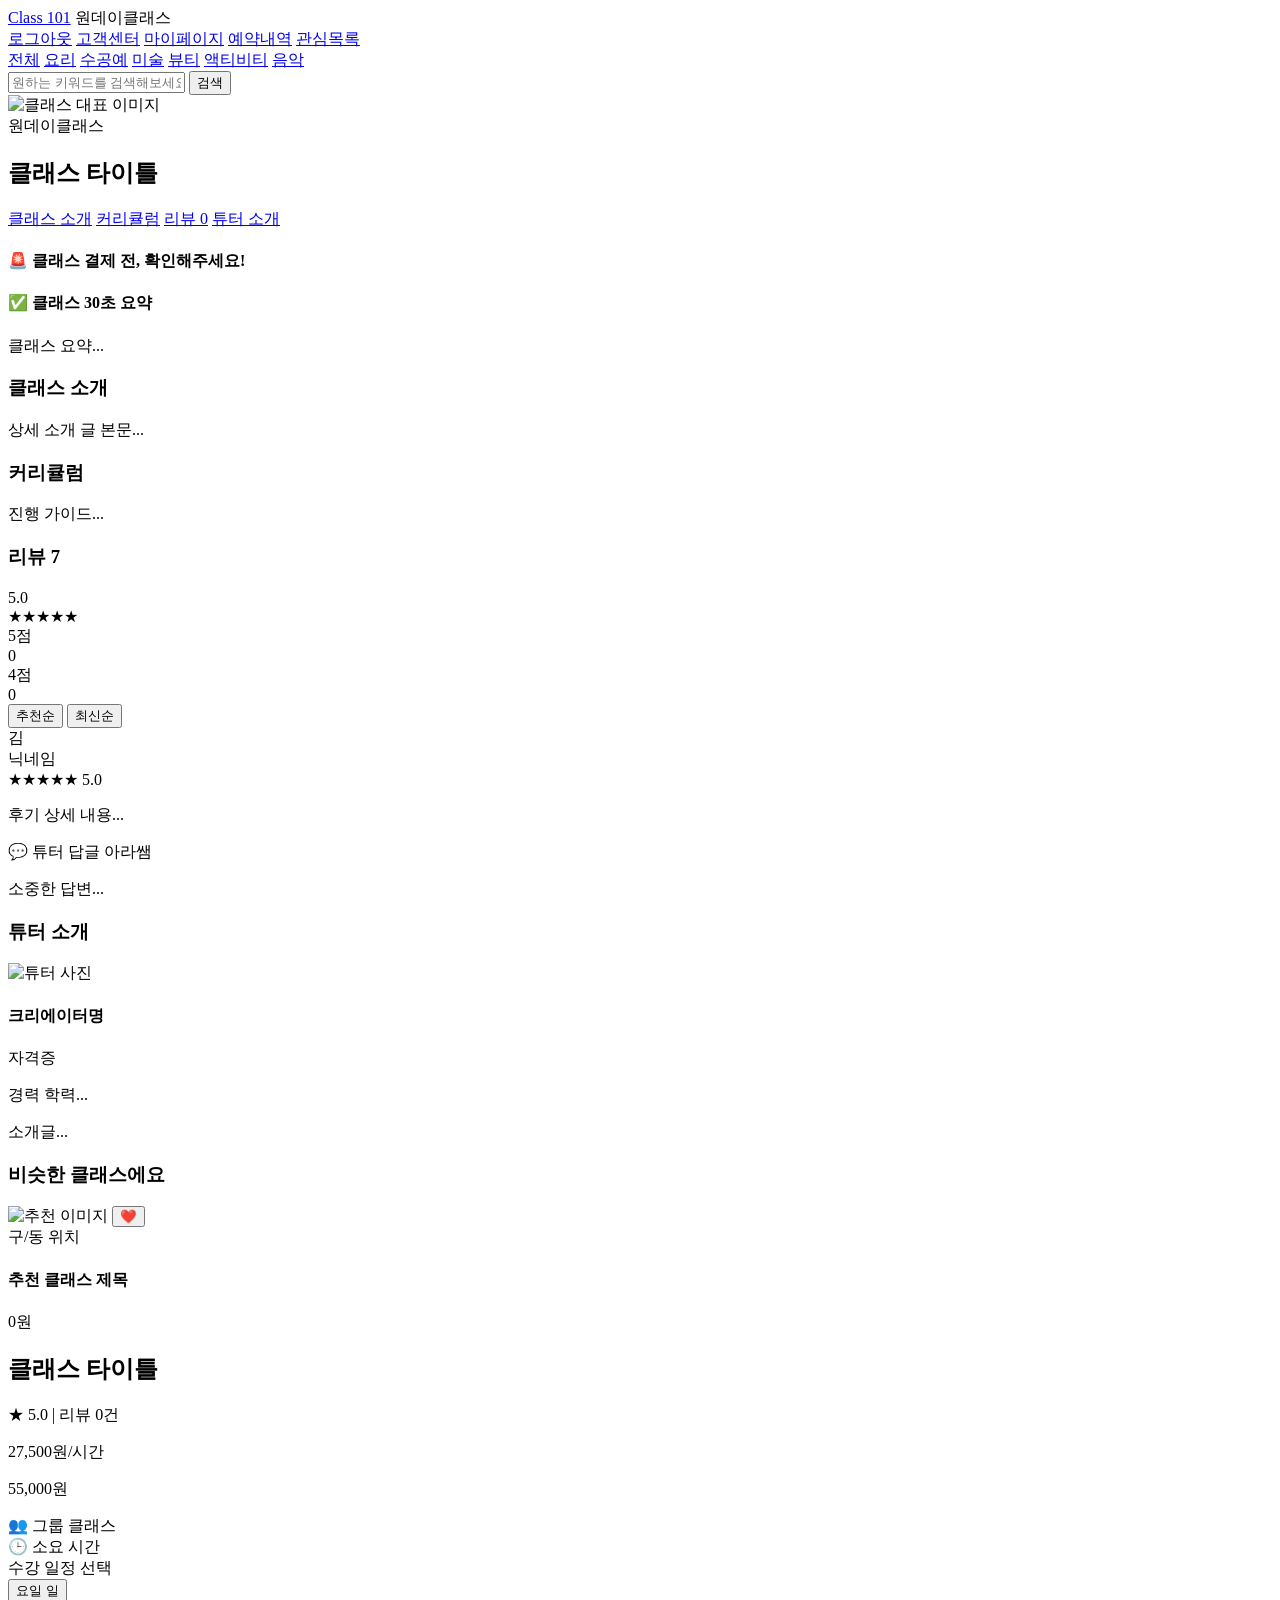
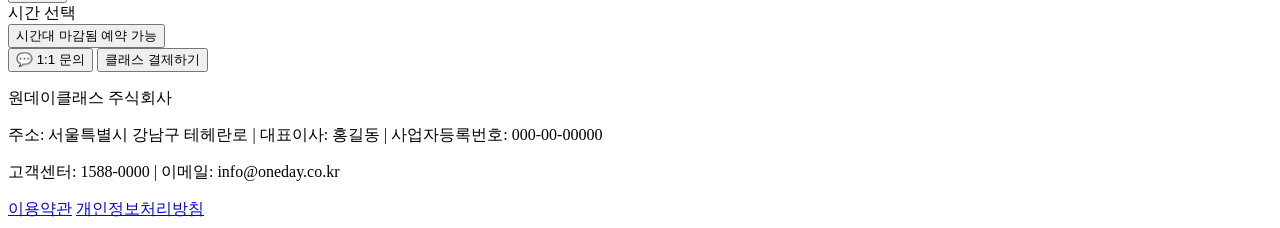
<file: src/main/resources/templates/class/classDetail.html>
<!DOCTYPE html>
<html xmlns:th="http://www.thymeleaf.org">
<head>
    <meta charset="UTF-8">
    <meta name="viewport" content="width=device-width, initial-scale=1.0">
    <title>클래스 상세 - 원데이클래스</title>
    <!-- 직접 생성한 style.css를 링크합니다 -->
    <link rel="stylesheet" th:href="@{/css/classDetail.css}">
</head>
<body>

    <!-- GNB 헤더 -->
    <header class="header">
        <div class="header-inner">
            <div class="logo-area">
                <a href="#" class="logo-title">Class 101</a>
                <span class="service-name">원데이클래스</span>
            </div>
            <nav class="gnb-nav">
                <a href="#">로그아웃</a>
                <a href="#">고객센터</a>
                <a href="#">마이페이지</a>
                <a href="#">예약내역</a>
                <a href="#">관심목록</a>
            </nav>
        </div>
    </header>

    <!-- 카테고리 네비게이션 -->
    <div class="category-nav">
        <div class="category-inner">
            <div class="category-list">
                <a href="#" class="active">전체</a>
                <a href="#">요리</a>
                <a href="#">수공예</a>
                <a href="#">미술</a>
                <a href="#">뷰티</a>
                <a href="#">액티비티</a>
                <a href="#">음악</a>
            </div>
            <div class="search-box">
                <input type="text" placeholder="원하는 키워드를 검색해보세요." class="search-input">
                <button class="search-btn" type="button">검색</button>
            </div>
        </div>
    </div>

    <!-- 메인 레이아웃 -->
    <main class="container">
        <div class="main-layout">
            
            <!-- [좌측 영역] 상세 정보 -->
            <section class="left-content">
                
                <!-- 대표 이미지 배너 -->
                <div class="banner-container">
                    <img th:src="${detail.classDetail.imageUrl}" class="banner-image" alt="클래스 대표 이미지">
                    <div class="banner-overlay">
                        <span class="badge-category">원데이클래스</span>
                        <h1 class="banner-title" th:text="${detail.classDetail.title}">클래스 타이틀</h1>
                    </div>
                </div>

                <!-- Sticky 탭 메뉴 -->
                <div class="sticky-tabs">
                    <a href="#intro" class="tab-item active">클래스 소개</a>
                    <a href="#curriculum" class="tab-item">커리큘럼</a>
                    <a href="#reviews" class="tab-item">리뷰 <span th:text="${detail.reviewSummary != null ? detail.reviewSummary.totalCount : 0}">0</span></a>
                    <a href="#tutor" class="tab-item">튜터 소개</a>
                </div>

                <!-- 🚨 주의 사항 박스 -->
                <div class="box-warning">
                    <h4>🚨 클래스 결제 전, 확인해주세요!</h4>
                   <!--  <p class="whitespace-pre-line" th:text="${detail.classDetail.notice}">공지사항...</p> -->
                </div>

                <!-- ✅ 30초 요약 박스 -->
                <div class="box-summary">
                    <h4>✅ 클래스 30초 요약</h4>
                    <p class="whitespace-pre-line" th:text="${detail.classDetail.summary}">클래스 요약...</p>
                </div>

                <!-- 클래스 소개 본문 -->
                <article id="intro" class="detail-section">
                    <h3 class="section-title">클래스 소개</h3>
                    <div class="section-body whitespace-pre-line" th:text="${detail.classDetail.introText}">
                        상세 소개 글 본문...
                    </div>
                </article>

                <!-- 커리큘럼 영역 -->
                <article id="curriculum" class="detail-section">
                    <h3 class="section-title">커리큘럼</h3>
                    <div class="curriculum-box whitespace-pre-line" 
                         th:text="${detail.curriculum != null ? detail.curriculum.content : '커리큘럼 준비 중입니다.'}">
                        진행 가이드...
                    </div>
                </article>

                <!-- 리뷰 영역 -->
                <section id="reviews" class="detail-section">
                    <h3 class="review-header-title">
                        리뷰 <span>7</span>
                    </h3>
                    
                    <!-- 별점 통계 레이아웃 -->
                    <div class="review-stats-card" th:if="${detail.reviewSummary != null}">
                        <div class="score-summary">
                            <span class="score-big" th:text="${detail.reviewSummary.averageRating}">5.0</span>
                            <div class="star-rating-emerald">★★★★★</div>
                        </div>
                        <div class="chart-bars-container">
                            <div class="chart-row">
                                <span class="chart-label">5점</span>
                                <div class="chart-track">
                                    <div class="chart-fill" th:style="'width: ' + (${detail.reviewSummary.totalCount > 0} ? (${detail.reviewSummary.star5Count} * 100 / ${detail.reviewSummary.totalCount}) : 0) + '%'"></div>
                                </div>
                                <span class="chart-count" th:text="${detail.reviewSummary.star5Count}">0</span>
                            </div>
                            <div class="chart-row">
                                <span class="chart-label">4점</span>
                                <div class="chart-track">
                                    <div class="chart-fill" th:style="'width: ' + (${detail.reviewSummary.totalCount > 0} ? (${detail.reviewSummary.star4Count} * 100 / ${detail.reviewSummary.totalCount}) : 0) + '%'"></div>
                                </div>
                                <span class="chart-count" th:text="${detail.reviewSummary.star4Count}">0</span>
                            </div>
                        </div>
                    </div>

                    <!-- 정렬 필터 -->
                    <div class="review-sort-bar">
                        <button class="sort-btn active">추천순</button>
                        <button class="sort-btn">최신순</button>
                    </div>

                    <!-- 개별 리뷰 피드 -->
                    <div class="review-list-wrapper">
                        <div th:each="review : ${detail.reviewList}" class="review-item">
                            <div class="review-user-row">
                                <div class="user-profile-group">
                                    <div class="user-avatar" th:text="${#strings.substring(review.writerName, 0, 1)}">김</div>
                                    <span class="user-name" th:text="${review.writerName}">닉네임</span>
                                </div>
                                <span class="star-rating-emerald">★★★★★ <span th:text="${review.rating}">5.0</span></span>
                            </div>
                            <p class="review-content whitespace-pre-line" th:text="${review.content}">후기 상세 내용...</p>
                            
                            <!-- 튜터 피드백 (답글) -->
                            <div th:if="${review.tutorReply != null}" class="tutor-reply-box">
                                <div class="reply-header">
                                    <span>💬 튜터 답글</span>
                                    <span th:text="${detail.creator.creatorName}">아라쌤</span>
                                </div>
                                <p class="review-content" th:text="${review.tutorReply}">소중한 답변...</p>
                            </div>
                        </div>
                    </div>
                </section>

                <!-- 튜터 소개 영역 -->
                <article id="tutor" class="detail-section" th:if="${detail.creator != null}">
                    <h3 class="section-title">튜터 소개</h3>
                    <div class="tutor-card">
                        <img th:src="${detail.creator.creatorImg}" class="tutor-img" alt="튜터 사진">
                        <h4 class="tutor-name" th:text="${detail.creator.creatorName}">크리에이터명</h4>
                        
                        <div class="tutor-badges">
                            <span th:each="cert : ${#strings.arraySplit(detail.creator.certificates, ',')}" 
                                  class="badge-item" 
                                  th:text="${cert}">자격증</span>
                        </div>
                        
                        <p class="tutor-sub" th:text="${detail.creator.education}">경력 학력...</p>
                        <p class="tutor-intro whitespace-pre-line" th:text="${detail.creator.creatorIntro}">소개글...</p>
                    </div>
                </article>

                <!-- 비슷한 클래스 그리드 -->
                <section class="detail-section">
                    <h3 class="section-title">비슷한 클래스에요</h3>
                    <div class="similar-grid">
                        <div th:each="rec : ${detail.sameCategoryList}" class="similar-card">
                            <div class="similar-img-wrapper">
                                <img th:src="${rec.imageUrl}" class="similar-img" alt="추천 이미지">
                                <button class="heart-btn" type="button">❤️</button>
                            </div>
                            <span class="similar-location" th:text="${rec.groupSize}">구/동 위치</span>
                            <h4 class="similar-title" th:text="${rec.title}">추천 클래스 제목</h4>
                            <span class="similar-price" th:text="${#numbers.formatInteger(rec.price, 3, 'COMMA') + '원'}">0원</span>
                        </div>
                    </div>
                </section>
            </section>

            <!-- [우측 영역] 플로팅 예약 카드 -->
            <aside class="right-sidebar">
                <div class="sticky-sidebar">
                    <h2 class="sidebar-title" th:text="${detail.classDetail.title}">클래스 타이틀</h2>
                    
                    <div class="sidebar-reviews">
                        <span class="star-highlight">★ <span th:text="${detail.reviewSummary != null ? detail.reviewSummary.averageRating : '5.0'}">5.0</span></span>
                        <span class="divider-v">|</span>
                        <span>리뷰 <span th:text="${detail.reviewSummary != null ? detail.reviewSummary.totalCount : 0}">0</span>건</span>
                    </div>

                    <div class="price-container">
                        <p class="price-per-hour">
                            <span th:text="${#numbers.formatInteger(detail.classDetail.pricePerHour, 3, 'COMMA')}">27,500</span>원/시간
                        </p>
                        <p class="price-total">
                            <span th:text="${#numbers.formatInteger(detail.classDetail.price, 3, 'COMMA') + '원'}">55,000원</span>
                        </p>
                        
                        <div class="class-meta-group">
                            <div>👥 <span th:text="${detail.classDetail.groupSize}">그룹 클래스</span></div>
                            <div>🕒 <span th:text="${detail.classDetail.duration}">소요 시간</span></div>
                        </div>
                    </div>

                    <!-- 수강 일정 선택 -->
                    <div class="calendar-section">
                        <label class="calendar-label">수강 일정 선택</label>
                        <div class="date-slider" id="dateSlider">
                            <button th:each="schedule, iter : ${detail.scheduleList}" type="button" 
                                    class="date-btn"
                                    th:data-date="${#temporals.format(schedule.classDate, 'yyyy-MM-dd')}"
                                    th:classappend="${iter.index == 0} ? 'active' : ''">
                                <span th:text="${#temporals.format(schedule.classDate, 'E')}">요일</span>
                                <span class="date-num" th:text="${#temporals.format(schedule.classDate, 'd')}">일</span>
                            </button>
                        </div>
                    </div>

                    <!-- 시간 선택 -->
                    <div class="time-section">
                        <label class="time-label">시간 선택</label>
                        <div class="time-slot-list" id="timeSlotContainer">
                            <div th:each="schedule : ${detail.scheduleList}" class="time-slot" th:data-date="${#temporals.format(schedule.classDate, 'yyyy-MM-dd')}">
                                <button type="button" class="time-slot-btn"
                                        th:disabled="${schedule.currentReserved >= schedule.maxCapacity}">
                                    <span th:text="${schedule.startTime + ' ~ ' + schedule.endTime}">시간대</span>
                                    <span th:if="${schedule.currentReserved >= schedule.maxCapacity}" class="status-soldout">마감됨</span>
                                    <span th:unless="${schedule.currentReserved >= schedule.maxCapacity}" class="status-available">예약 가능</span>
                                </button>
                            </div>
                        </div>
                    </div>

                    <!-- 하단 액션 버튼 -->
                    <div class="btn-group">
                        <button type="button" class="btn-outline">💬 1:1 문의</button>
                        <button type="button" class="btn-primary">클래스 결제하기</button>
                    </div>
                </div>
            </aside>
            
        </div>
    </main>

    <!-- 푸터 회사 정보 -->
    <footer class="footer">
        <div class="footer-inner">
            <div>
                <p class="company-name">원데이클래스 주식회사</p>
                <p>주소: 서울특별시 강남구 테헤란로 | 대표이사: 홍길동 | 사업자등록번호: 000-00-00000</p>
                <p style="margin-top: 4px;">고객센터: 1588-0000 | 이메일: info@oneday.co.kr</p>
            </div>
            <div class="footer-links">
                <a href="#">이용약관</a>
                <a href="#" class="bold">개인정보처리방침</a>
            </div>
        </div>
    </footer>

    <!-- 자바스크립트 연계 로직 -->
    <script>
        document.addEventListener("DOMContentLoaded", function() {
            const dateButtons = document.querySelectorAll(".date-btn");
            const timeSlots = document.querySelectorAll(".time-slot");

            function filterTimeSlots(selectedDate) {
                timeSlots.forEach(slot => {
                    if (slot.getAttribute("data-date") === selectedDate) {
                        slot.style.display = "block";
                    } else {
                        slot.style.display = "none";
                    }
                });
            }

            // 초기 로딩 시 첫 번째 선택되어 있는 날짜 기준 시간 표시
            const defaultActiveBtn = document.querySelector(".date-btn.active");
            if (defaultActiveBtn) {
                filterTimeSlots(defaultActiveBtn.getAttribute("data-date"));
            }

            // 날짜 전환 시 활성화 스타일 변경 및 시간대 필터링
            dateButtons.forEach(btn => {
                btn.addEventListener("click", function() {
                    dateButtons.forEach(b => b.classList.remove("active"));
                    this.classList.add("active");

                    const selectedDate = this.getAttribute("data-date");
                    filterTimeSlots(selectedDate);
                });
            });
        });
    </script>
</body>
</html>
</file>
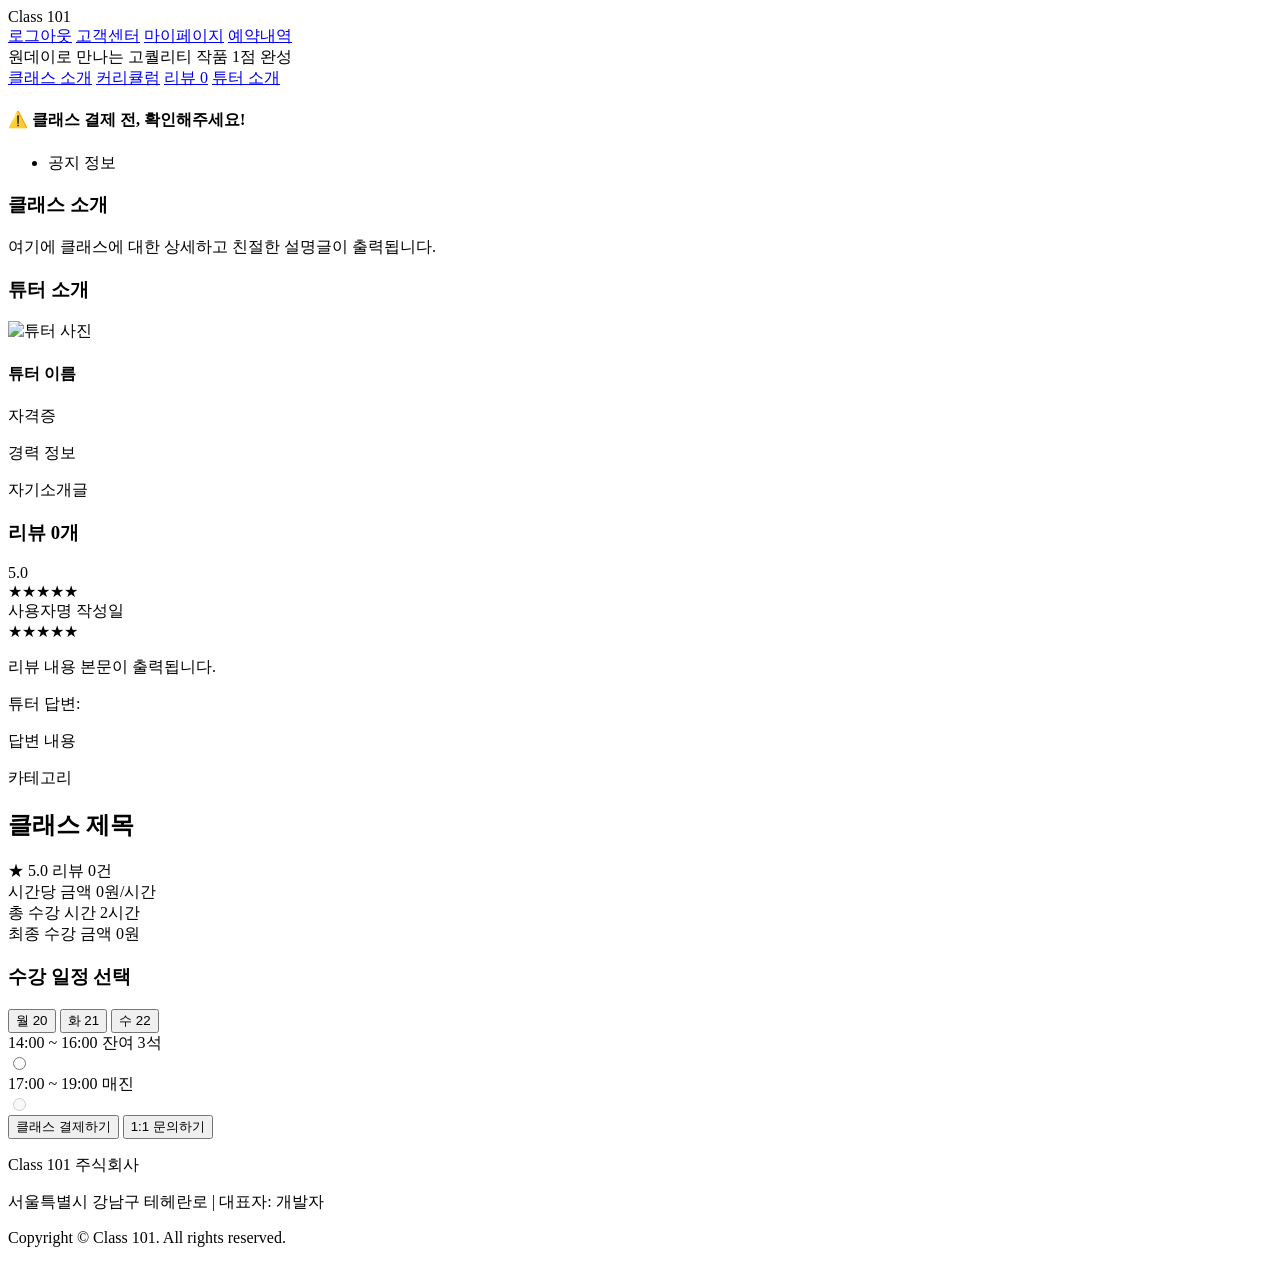
<file: src/main/resources/templates/classDetail/classDetail2.html>
<!DOCTYPE html>
<html xmlns:th="http://www.thymeleaf.org">
<head>
    <meta charset="UTF-8">
    <title>클래스 상세 정보</title>
    <!-- 외부 스타일시트 연결 (Thymeleaf 경로 설정) -->
    <link rel="stylesheet" th:href="@{/classDetail/css/classDetail.css}">
</head>
<body class="map-page-body">

    <!-- 1. GNB 헤더 -->
    <header class="main-header">
        <div class="header-container">
            <div class="header-logo">Class 101</div>
            <nav class="header-nav">
                <a href="#">로그아웃</a>
                <a href="#">고객센터</a>
                <a href="#">마이페이지</a>
                <a href="#">예약내역</a>
            </nav>
        </div>
    </header>

    <!-- 2. 메인 컨테이너 (2컬럼 레이아웃) -->
    <main class="main-content">
        
        <!-- [좌측 영역] 콘텐츠 내용 (2/3 너비 차지) -->
        <div class="left-column">
            
            <!-- 클래스 이미지 슬라이더 영역 -->
            <div class="image-slider-wrapper">
                <!-- 첫 번째 이미지를 대표로 노출 -->
                <!-- <img th:src="${classDetail.imageUrls[0]}" class="slider-img" alt="클래스 대표 이미지"> -->
                <div class="image-badge">
                    원데이로 만나는 고퀄리티 작품 1점 완성
                </div>
            </div>

            <!-- 내부 네비게이션 탭 -->
            <div class="tab-nav">
                <a href="#intro" class="tab-item active">클래스 소개</a>
                <a href="#curriculum" class="tab-item">커리큘럼</a>
                <a href="#reviews" class="tab-item" th:text="|리뷰 ${Detail.reviewCount}|">리뷰 0</a>
                <a href="#tutor" class="tab-item">튜터 소개</a>
            </div>

            <!-- 세부 콘텐츠 내용 -->
            <div id="intro" class="section-container">
                <!-- 💡 결제 전 알림판 카드 -->
                <div class="notice-card">
                    <h4 class="notice-title">
                        <span>⚠️</span> 클래스 결제 전, 확인해주세요!
                    </h4>
                    <ul class="notice-list">
                        <li th:each="notice : ${detail.notices}" th:text="${notice}">공지 정보</li>
                    </ul>
                </div>

                <!-- 클래스 소개 본문 -->
                <div>
                    <h3 class="section-title">클래스 소개</h3>
                    <p class="section-desc" th:text="${detail.classIntro}">
                        여기에 클래스에 대한 상세하고 친절한 설명글이 출력됩니다.
                    </p>
                </div>
            </div>

            <!-- 튜터 소개 영역 -->
            <div id="tutor" class="tutor-card" th:if="${detail.tutor != null}">
                <h3 class="tutor-header">튜터 소개</h3>
                <img th:src="${detail.tutor.profileImgUrl != null ? detail.tutor.profileImgUrl : 'https://images.unsplash.com/photo-1534528741775-53994a69daeb'}" 
                     class="tutor-img" alt="튜터 사진">
                <h4 class="tutor-name" th:text="${classDetail.tutor.name}">튜터 이름</h4>
                <p class="tutor-badge" th:text="${classDetail.tutor.badge}">자격증</p>
                <p class="tutor-edu" th:text="${classDetail.tutor.education}">경력 정보</p>
                <p class="tutor-intro" th:text="${classDetail.tutor.introduction}">자기소개글</p>
            </div>

            <!-- 리뷰 영역 -->
            <div id="reviews" class="reviews-container">
                <h3 class="section-title" th:text="|리뷰 ${detail.reviewCount}개|">리뷰 0개</h3>
                
                <!-- 평점 요약 바 -->
                <div class="review-summary-card">
                    <div class="summary-score-box">
                        <div class="summary-score" th:text="${detail.rating}">5.0</div>
                        <div class="stars-yellow">★★★★★</div>
                    </div>
                </div>

                <!-- 실제 리뷰 개별 리스트 -->
                <div class="review-list">
                    <div th:each="review : ${detail.reviews}" class="review-item">
                        <div class="review-header">
                            <span class="review-author" th:text="${review.authorName}">사용자명</span>
                            <span class="review-date" th:text="${review.createdDate}">작성일</span>
                        </div>
                        <div class="stars-yellow">★★★★★</div>
                        <p class="review-content" th:text="${review.content}">리뷰 내용 본문이 출력됩니다.</p>
                        
                        <!-- 튜터 댓글 (있는 경우에만 렌더링) -->
                        <div th:if="${review.hostReply != null}" class="host-reply">
                            <span class="host-reply-title">튜터 답변:</span>
                            <p class="host-reply-content" th:text="${review.hostReply}">답변 내용</p>
                        </div>
                    </div>
                </div>
            </div>

        </div>

        <!-- [우측 영역] 플로팅/고정형 예약 정보 위젯 (1/3 너비 차지) -->
        <div class="right-column">
            <div class="sticky-widget">
                
                <!-- 타이틀 및 기본 스펙 -->
                <div>
                    <span class="widget-category" th:text="${classDetail.category}">카테고리</span>
                    <h2 class="widget-title" th:text="${classDetail.title}">클래스 제목</h2>
                    
                    <div class="widget-rating-container">
                        <span class="rating-star">★</span>
                        <span class="rating-score" th:text="${classDetail.rating}">5.0</span>
                        <span class="rating-count" th:text="|리뷰 ${classDetail.reviewCount}건|">리뷰 0건</span>
                    </div>
                </div>

                <!-- 가격 및 조건 표기 -->
                <div class="pricing-section">
                    <div class="price-row">
                        <span class="price-row-label">시간당 금액</span>
                        <span class="price-row-val" th:text="|${#numbers.formatInteger(classDetail.pricePerHour, 0, 'COMMA')}원/시간|">0원/시간</span>
                    </div>
                    <div class="price-row">
                        <span class="price-row-label">총 수강 시간</span>
                        <span class="price-row-val" th:text="|${classDetail.durationHours}시간|">2시간</span>
                    </div>
                    <div class="total-price-row">
                        <span class="total-price-label">최종 수강 금액</span>
                        <span class="total-price-val" th:text="|${#numbers.formatInteger(classDetail.totalPrice, 0, 'COMMA')}원|">0원</span>
                    </div>
                </div>

                <!-- 수강 일정 선택 영역 (달력 모양 목업) -->
                <div>
                    <h3 class="schedule-header">수강 일정 선택</h3>
                    <!-- 날짜 스크롤 형태 간단 모사 -->
                    <div class="date-scroll-list">
                        <button class="date-btn selected">
                            <span class="date-day">월</span>
                            <span class="date-num">20</span>
                        </button>
                        <button class="date-btn">
                            <span class="date-day">화</span>
                            <span class="date-num">21</span>
                        </button>
                        <button class="date-btn">
                            <span class="date-day">수</span>
                            <span class="date-num">22</span>
                        </button>
                    </div>
                    
                    <!-- 시간대 리스트 -->
                    <div class="time-slot-container">
                        <label class="time-slot-label">
                            <div>
                                <span class="time-slot-time">14:00 ~ 16:00</span>
                                <span class="time-slot-status">잔여 3석</span>
                            </div>
                            <input type="radio" name="selectedTime">
                        </label>
                        <label class="time-slot-label">
                            <div>
                                <span class="time-slot-time">17:00 ~ 19:00</span>
                                <span class="time-slot-status sold-out">매진</span>
                            </div>
                            <input type="radio" name="selectedTime" disabled>
                        </label>
                    </div>
                </div>

                <!-- 하단 액션 버튼 그룹 -->
                <div class="action-buttons">
                    <button class="btn-primary">
                        클래스 결제하기
                    </button>
                    <button class="btn-secondary">
                        1:1 문의하기
                    </button>
                </div>

            </div>
        </div>
    </main>

    <!-- 3. 간단한 푸터 영역 -->
    <footer class="main-footer">
        <div class="footer-container">
            <p class="footer-company">Class 101 주식회사</p>
            <p class="footer-text">서울특별시 강남구 테헤란로 | 대표자: 개발자</p>
            <p class="footer-copyright">Copyright © Class 101. All rights reserved.</p>
        </div>
    </footer>

</body>
</html>
</file>
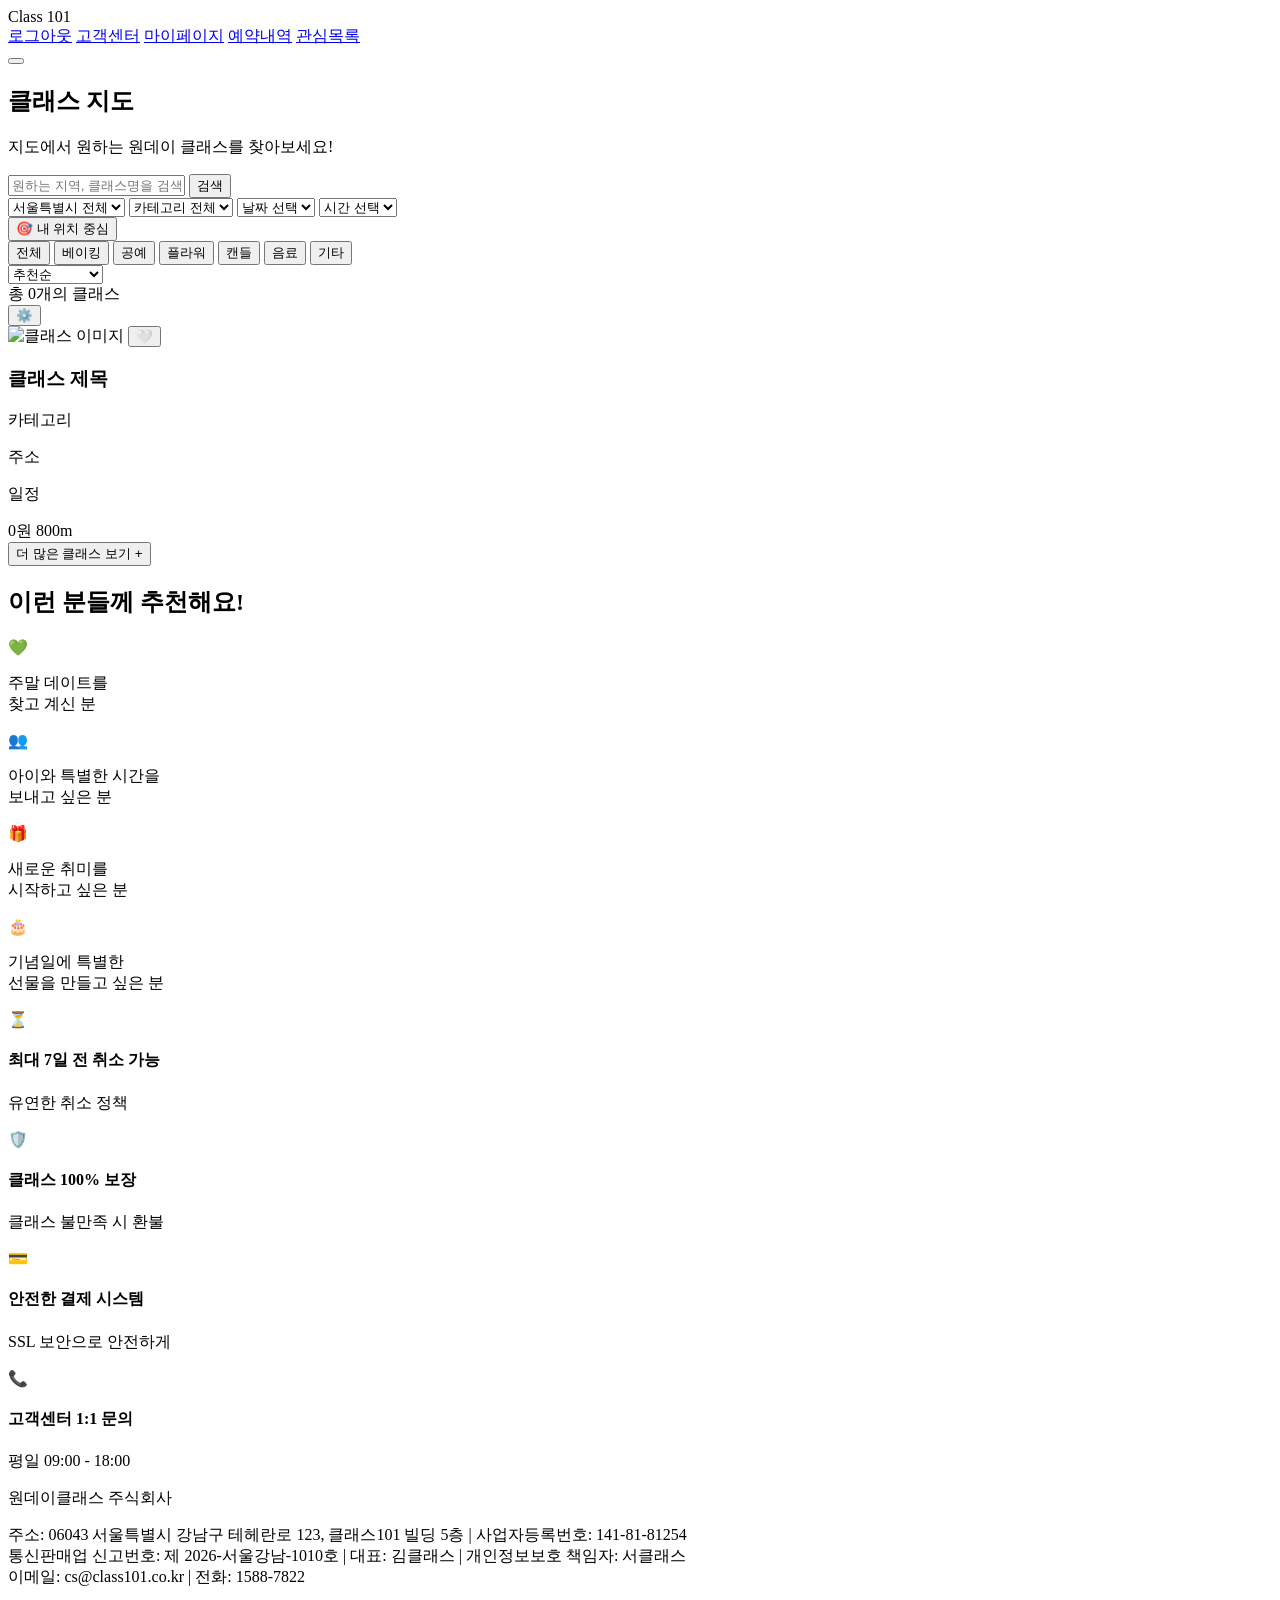
<file: src/main/resources/templates/map/map.html>
<!DOCTYPE html>
<html xmlns:th="http://www.thymeleaf.org">
<head>
<meta charset="UTF-8">
<title>클래스 지도</title>
<!-- 외부 스타일시트 연결 -->
<link rel="stylesheet" th:href="@{/map/css/map.css}">
</head>
<body class="map-page-body">

	<!-- 1. GNB 헤더 영역 -->
	<header class="main-header">
		<div class="header-inner">
			<div class="header-logo">Class 101</div>
			<nav class="header-nav">
				<a href="#">로그아웃</a> <a href="#">고객센터</a> <a href="#">마이페이지</a> <a
					href="#">예약내역</a> <a href="#">관심목록</a>
			</nav>
			<button class="hamburger-btn">
				<span></span><span></span><span></span>
			</button>
		</div>
	</header>

	<!-- 2. 제목 & 필터 검색 영역 -->
	<section class="filter-section">
		<div class="filter-top">
			<div>
				<h1 class="page-title">클래스 지도</h1>
				<p class="page-subtitle">지도에서 원하는 원데이 클래스를 찾아보세요!</p>
			</div>
			<!-- 검색바 -->
			<div class="search-box">
				<input type="text" placeholder="원하는 지역, 클래스명을 검색해보세요."
					class="search-input">
				<button class="search-btn">검색</button>
			</div>
		</div>

		<!-- 필터 선택줄 1 -->
		<div class="filter-middle">
			<div class="select-group">
				<select class="filter-select">
					<option>서울특별시 전체</option>
				</select> <select class="filter-select">
					<option>카테고리 전체</option>
				</select> <select class="filter-select">
					<option>날짜 선택</option>
				</select> <select class="filter-select">
					<option>시간 선택</option>
				</select>
			</div>
			<button id="btn-my-location" class="location-center-btn">
				<span class="loc-icon">🎯</span> 내 위치 중심
			</button>
		</div>

		<!-- 필터 선택줄 2 (태그 & 정렬) -->
		<div class="filter-bottom">
			<div class="tag-group">
				<button class="tag-pill active">전체</button>
				<button class="tag-pill">베이킹</button>
				<button class="tag-pill">공예</button>
				<button class="tag-pill">플라워</button>
				<button class="tag-pill">캔들</button>
				<button class="tag-pill">음료</button>
				<button class="tag-pill">기타</button>
			</div>
			<select class="sort-select">
				<option>추천순</option>
				<option>거리순</option>
				<option>가격 낮은 순</option>
			</select>
		</div>
	</section>

	<!-- 3. 메인 컨텐츠 영역 (지도가 있는 곳) -->
	<div class="main-container">

		<!-- 좌측 사이드바: 클래스 목록 -->
		<div class="sidebar">
			<div class="sidebar-header">
				<div class="class-count">
					총 <span th:text="${classList.size()}">0</span>개의 클래스
				</div>
				<button class="filter-icon-btn">⚙️</button>
			</div>

			<!-- 클래스 카드 리스트 반복문 -->
			<div class="card-list-container">
				<div th:each="item : ${classList}" class="class-card"
					th:data-lat="${item.lat}" th:data-lng="${item.lng}"
					th:data-title="${item.name}">

					<div class="img-wrapper">
						<!-- imageList의 첫 번째 이미지 주소를 가져오며, 없을 경우 기본 이미지 바인딩 -->
						<img
							th:src="${item.imageList != null and !item.imageList.isEmpty() ? item.imageList[0].image : '/images/default.jpg'}"
							class="class-img" alt="클래스 이미지">
						<button class="wish-btn">🤍</button>
					</div>

					<div class="card-info">
						<div>
							<!-- title -> name 으로 변경 -->
							<h3 class="class-title" th:text="${item.name}">클래스 제목</h3>
							<!-- category -> categoryCode 변경 -->
							<span class="category-badge" th:text="${item.categoryCode}">카테고리</span>
							<p class="class-address" th:text="${item.address}">주소</p>
							<!-- writeDate 날짜 포맷 (ClassDTO의 Date 필드 기준) -->
							<p class="class-date"
								th:text="${#dates.format(item.writeDate, 'yyyy.MM.dd')}">일정</p>
						</div>
						<div class="price-row">
							<span class="class-price"
								th:text="${#numbers.formatInteger(item.price, 3, 'COMMA') + '원'}">0원</span>
							<span class="class-distance">800m</span>
						</div>
					</div>
				</div>
			</div>

			<button class="more-class-btn">더 많은 클래스 보기 +</button>
		</div>

		<!-- 우측 영역: 지도 -->
		<div class="map-container">
			<div id="map"></div>
		</div>
	</div>

	<!-- 4. 하단 추천 영역 -->
	<section class="recommend-section">
		<h2 class="recommend-title">이런 분들께 추천해요!</h2>
		<div class="recommend-grid">
			<div class="recommend-item">
				<div class="rec-icon">💚</div>
				<p>
					주말 데이트를<br>찾고 계신 분
				</p>
			</div>
			<div class="recommend-item">
				<div class="rec-icon">👥</div>
				<p>
					아이와 특별한 시간을<br>보내고 싶은 분
				</p>
			</div>
			<div class="recommend-item">
				<div class="rec-icon">🎁</div>
				<p>
					새로운 취미를<br>시작하고 싶은 분
				</p>
			</div>
			<div class="recommend-item">
				<div class="rec-icon">🎂</div>
				<p>
					기념일에 특별한<br>선물을 만들고 싶은 분
				</p>
			</div>
		</div>
	</section>

	<!-- 5. 신뢰 마크 & 푸터 배너 -->
	<section class="trust-banners">
		<div class="banner-inner">
			<div class="banner-item">
				<span class="banner-icon">⏳</span>
				<div>
					<h4>최대 7일 전 취소 가능</h4>
					<p>유연한 취소 정책</p>
				</div>
			</div>
			<div class="banner-item">
				<span class="banner-icon">🛡️</span>
				<div>
					<h4>클래스 100% 보장</h4>
					<p>클래스 불만족 시 환불</p>
				</div>
			</div>
			<div class="banner-item">
				<span class="banner-icon">💳</span>
				<div>
					<h4>안전한 결제 시스템</h4>
					<p>SSL 보안으로 안전하게</p>
				</div>
			</div>
			<div class="banner-item">
				<span class="banner-icon">📞</span>
				<div>
					<h4>고객센터 1:1 문의</h4>
					<p>평일 09:00 - 18:00</p>
				</div>
			</div>
		</div>
	</section>

	<!-- 6. 하단 정보 영역 (푸터) -->
	<footer class="footer">
		<div class="footer-inner">
			<p class="company-name">원데이클래스 주식회사</p>
			<p class="company-info">
				주소: 06043 서울특별시 강남구 테헤란로 123, 클래스101 빌딩 5층 | 사업자등록번호: 141-81-81254<br>
				통신판매업 신고번호: 제 2026-서울강남-1010호 | 대표: 김클래스 | 개인정보보호 책임자: 서클래스<br>
				이메일: cs@class101.co.kr | 전화: 1588-7822
			</p>
			<div class="social-links">
				<a href="#">🌐</a> <a href="#">📸</a> <a href="#">🎥</a> <a href="#">💬</a>
			</div>
		</div>
	</footer>

	<!-- 카카오 지도 API 로드 (자신의 APP KEY를 입력하세요) -->
	<script type="text/javascript"
		src="//dapi.kakao.com/v2/maps/sdk.js?appkey=26fc77ce3cbd848f1a576a8dcbe68fc5&libraries=services"></script>

	<!-- 타임리프 데이터를 자바스크립트 전역 변수로 전달 -->
	<script th:inline="javascript">
		/*<![CDATA[*/
	    const classListData = /*[[${classList}]]*/ [];
	    /*]]>*/
	</script>
	
	<!-- 외부 자바스크립트 연결 -->
	<script th:src="@{/map/js/map.js}" defer></script>
</body>
</html>
</file>
